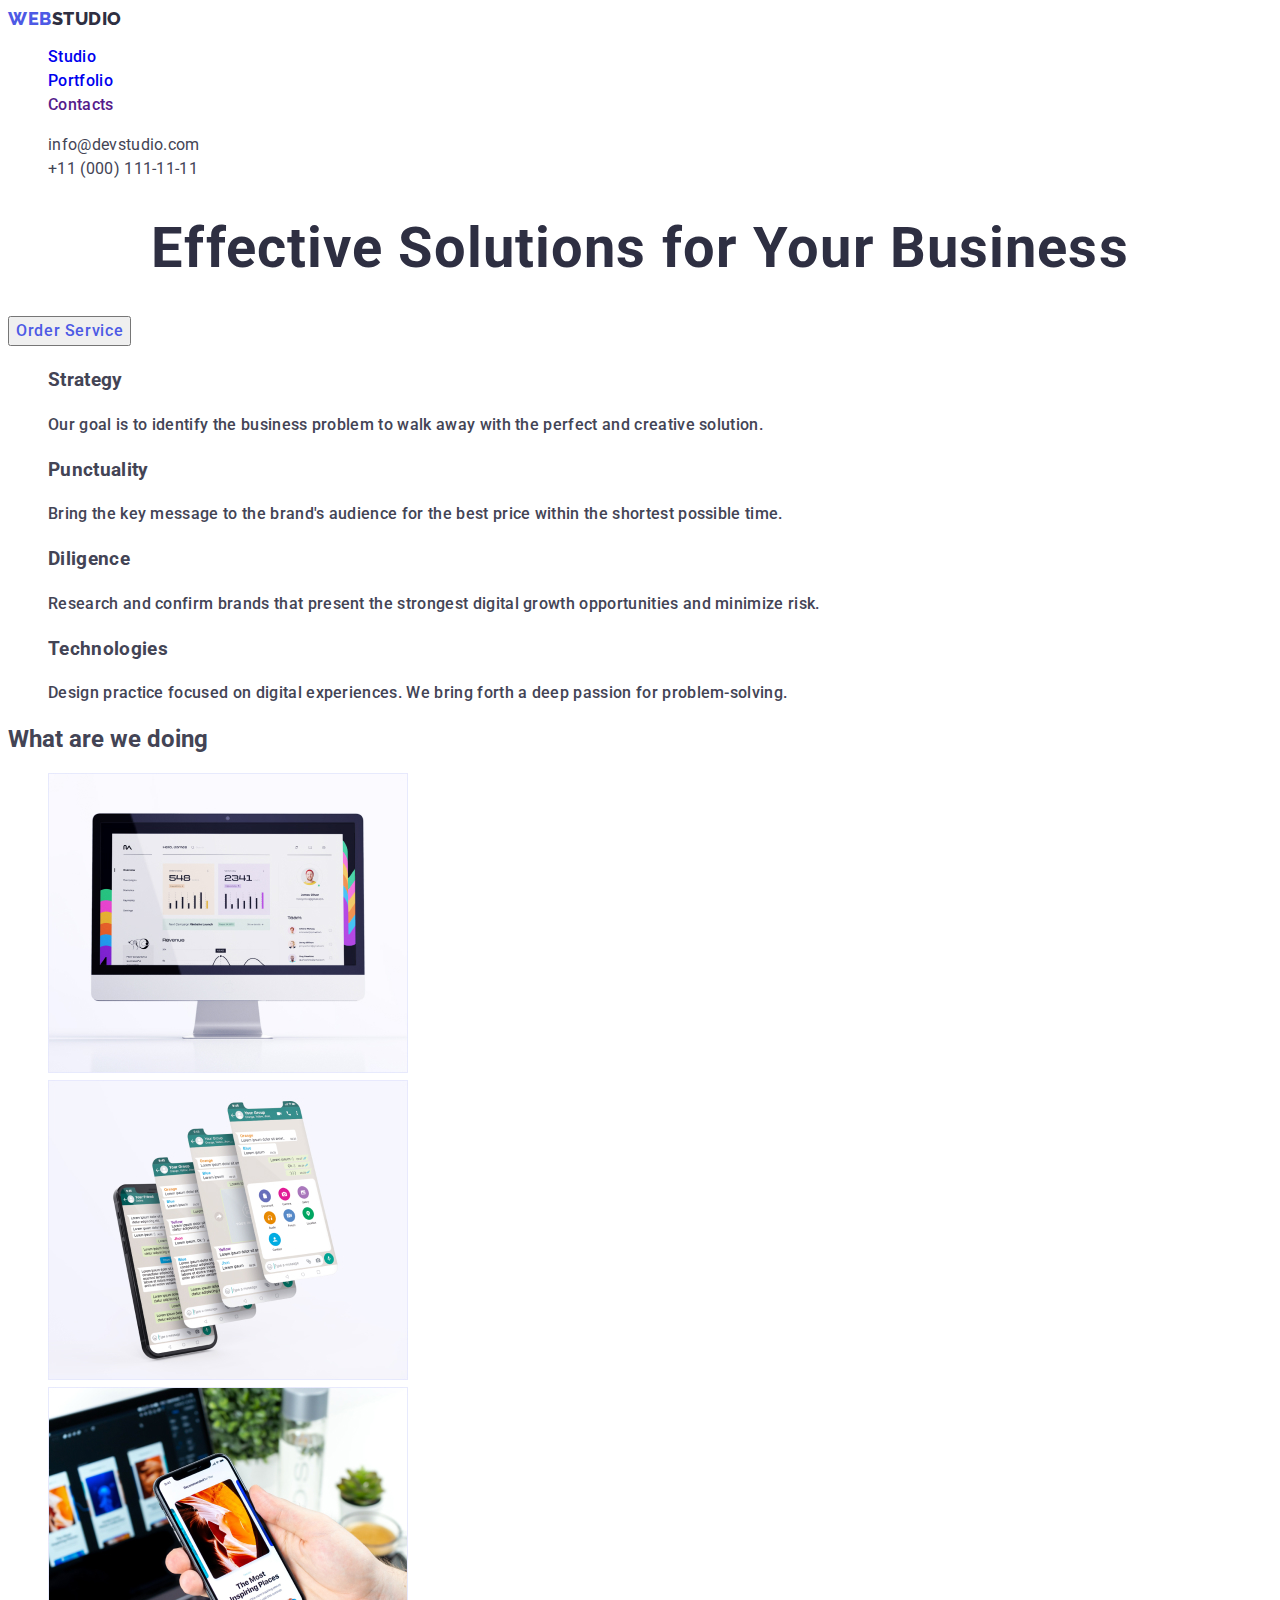
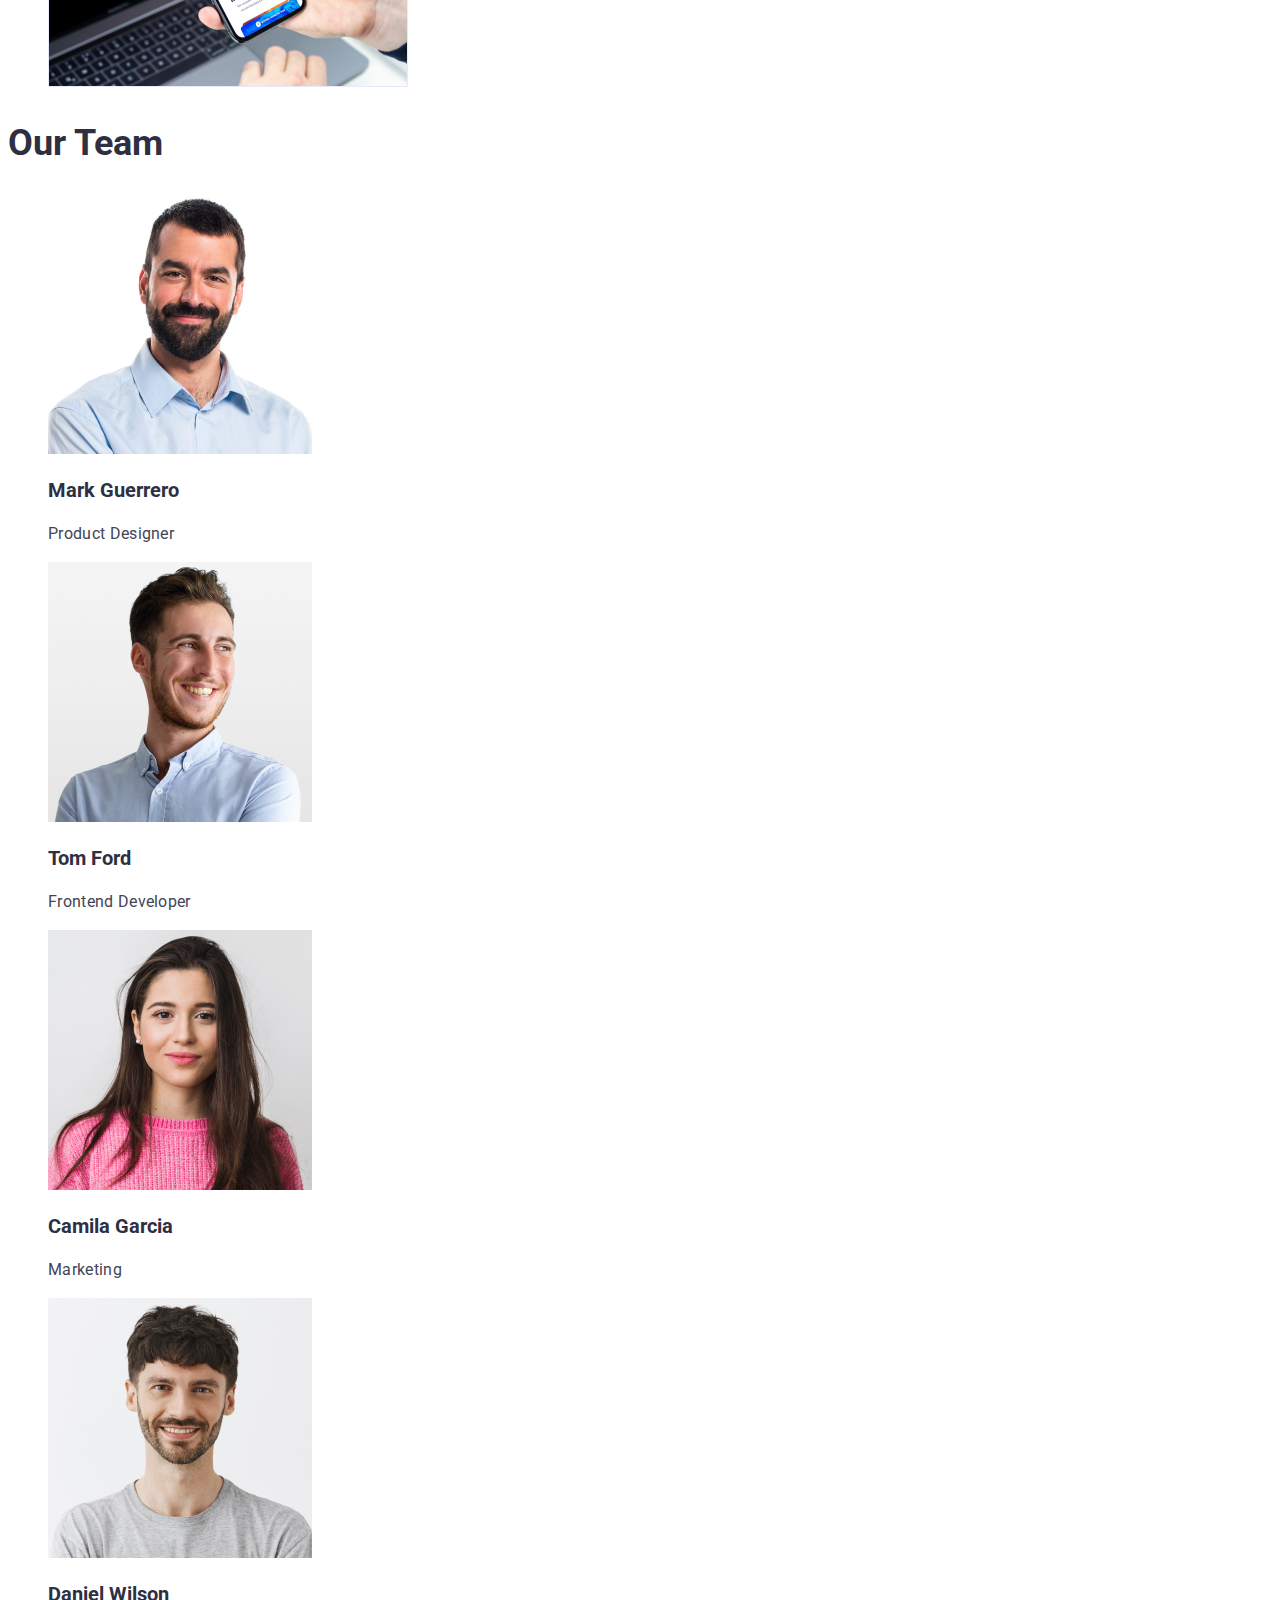
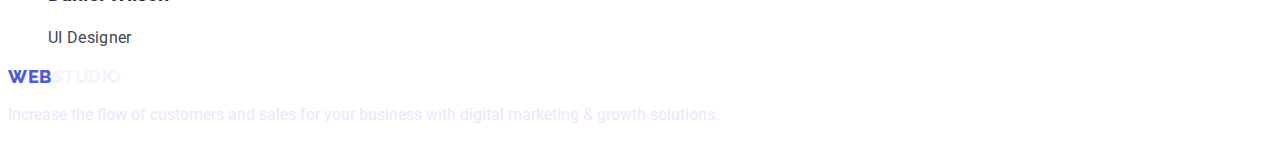
<file: index.html>
<!DOCTYPE html>
<html lang="en">
  <head>
    <meta charset="UTF-8" />
    <meta http-equiv="X-UA-Compatible" content="IE=edge" />
    <meta name="viewport" content="width=device-width, initial-scale=1.0" />
    <title>Web Studio (Version 3.0)</title>
    <link rel="preconnect" href="https://fonts.googleapis.com" />
    <link rel="preconnect" href="https://fonts.gstatic.com" crossorigin />
    <link
      href="https://fonts.googleapis.com/css2?family=Raleway:wght@800&family=Roboto:wght@400;500;700&display=swap"
      rel="stylesheet"
    />
    <link rel="stylesheet" href="./css/styles.css" />
  </head>
  <body>
    <header class="header">
      <nav class="header-nav">
        <a href="./index.html" class="logo link">Web<span style="color: #2e2f42" class="link">Studio</span></a>
        <ul class="header-list list link">
          <li class="header-item"><a href="./index.html">Studio</a></li>
          <li class="header-item"><a href="./portfolio.html">Portfolio</a></li>
          <li class="header-item"><a href="">Contacts</a></li>
        </ul>
        <address class="header-adress">
          <ul class="list">
            <li>
              <a href="mailto:info@devstudio.com" class="header-mail" rel="nofollow noopener noreferrer"
                >info@devstudio.com</a
              >
            </li>
            <li>
              <a href="tel:+110001111111" class="header-tel" rel="nofollow noopener noreferrer">+11 (000) 111-11-11</a>
            </li>
          </ul>
        </address>
      </nav>
    </header>
    <main class="main">
      <section class="hero-sec1">
        <h1 class="hero-title">Effective Solutions for Your Business</h1>
        <button type="button" class="hero-btn">Order Service</button>
      </section>
      <section class="hero-sec2">
        <ul class="hero-sec2-list list">
          <li class="hero-sec2-item">
            <h3>Strategy</h3>
            <p>Our goal is to identify the business problem to walk away with the perfect and creative solution.</p>
          </li>
          <li class="hero-sec2-item">
            <h3>Punctuality</h3>
            <p>Bring the key message to the brand's audience for the best price within the shortest possible time.</p>
          </li>
          <li class="hero-sec2-item">
            <h3>Diligence</h3>
            <p>
              Research and confirm brands that present the strongest digital growth opportunities and minimize risk.
            </p>
          </li>
          <li class="hero-sec2-item">
            <h3>Technologies</h3>
            <p>Design practice focused on digital experiences. We bring forth a deep passion for problem-solving.</p>
          </li>
        </ul>
      </section>
      <section class="hero-sec3">
        <h2 class="sec3-title">What are we doing</h2>
        <ul class="hero-sec2-item list">
          <li class="hero-sec3-item">
            <img src="./images/img1.jpg" alt="Laptop with grafics" width="360" />
          </li>
          <li class="hero-sec3-item">
            <img src="./images/img2.jpg" alt="Phone screen with multiple menus" width="360" />
          </li>
          <li class="hero-sec3-item">
            <img src="./images/img3.jpg" alt="Phone in hand with background" width="360" />
          </li>
        </ul>
      </section>
      <section>
        <h2 class="sec-title">Our Team</h2>
        <ul class="list">
          <li>
            <img src="./images/tc1.jpg" alt="member1" width="264" />
            <h3 class="members">Mark Guerrero</h3>
            <p class="job">Product Designer</p>
          </li>
          <li>
            <img src="./images/tc2.jpg" alt="member2" width="264" />
            <h3 class="members">Tom Ford</h3>
            <p class="job">Frontend Developer</p>
          </li>
          <li>
            <img src="./images/tc3.jpg" alt="member3" width="264" />
            <h3 class="members">Camila Garcia</h3>
            <p class="job">Marketing</p>
          </li>
          <li>
            <img src="./images/tc4.jpg" alt="member4" width="264" />
            <h3 class="members">Daniel Wilson</h3>
            <p class="job">UI Designer</p>
          </li>
        </ul>
      </section>
    </main>
    <footer>
      <a href="./index.html" class="logo">Web<span style="color: #f4f4fd" class="link">Studio</span></a>
      <p class="footer-desc">
        Increase the flow of customers and sales for your business with digital marketing & growth solutions.
      </p>
    </footer>
  </body>
</html>
</file>
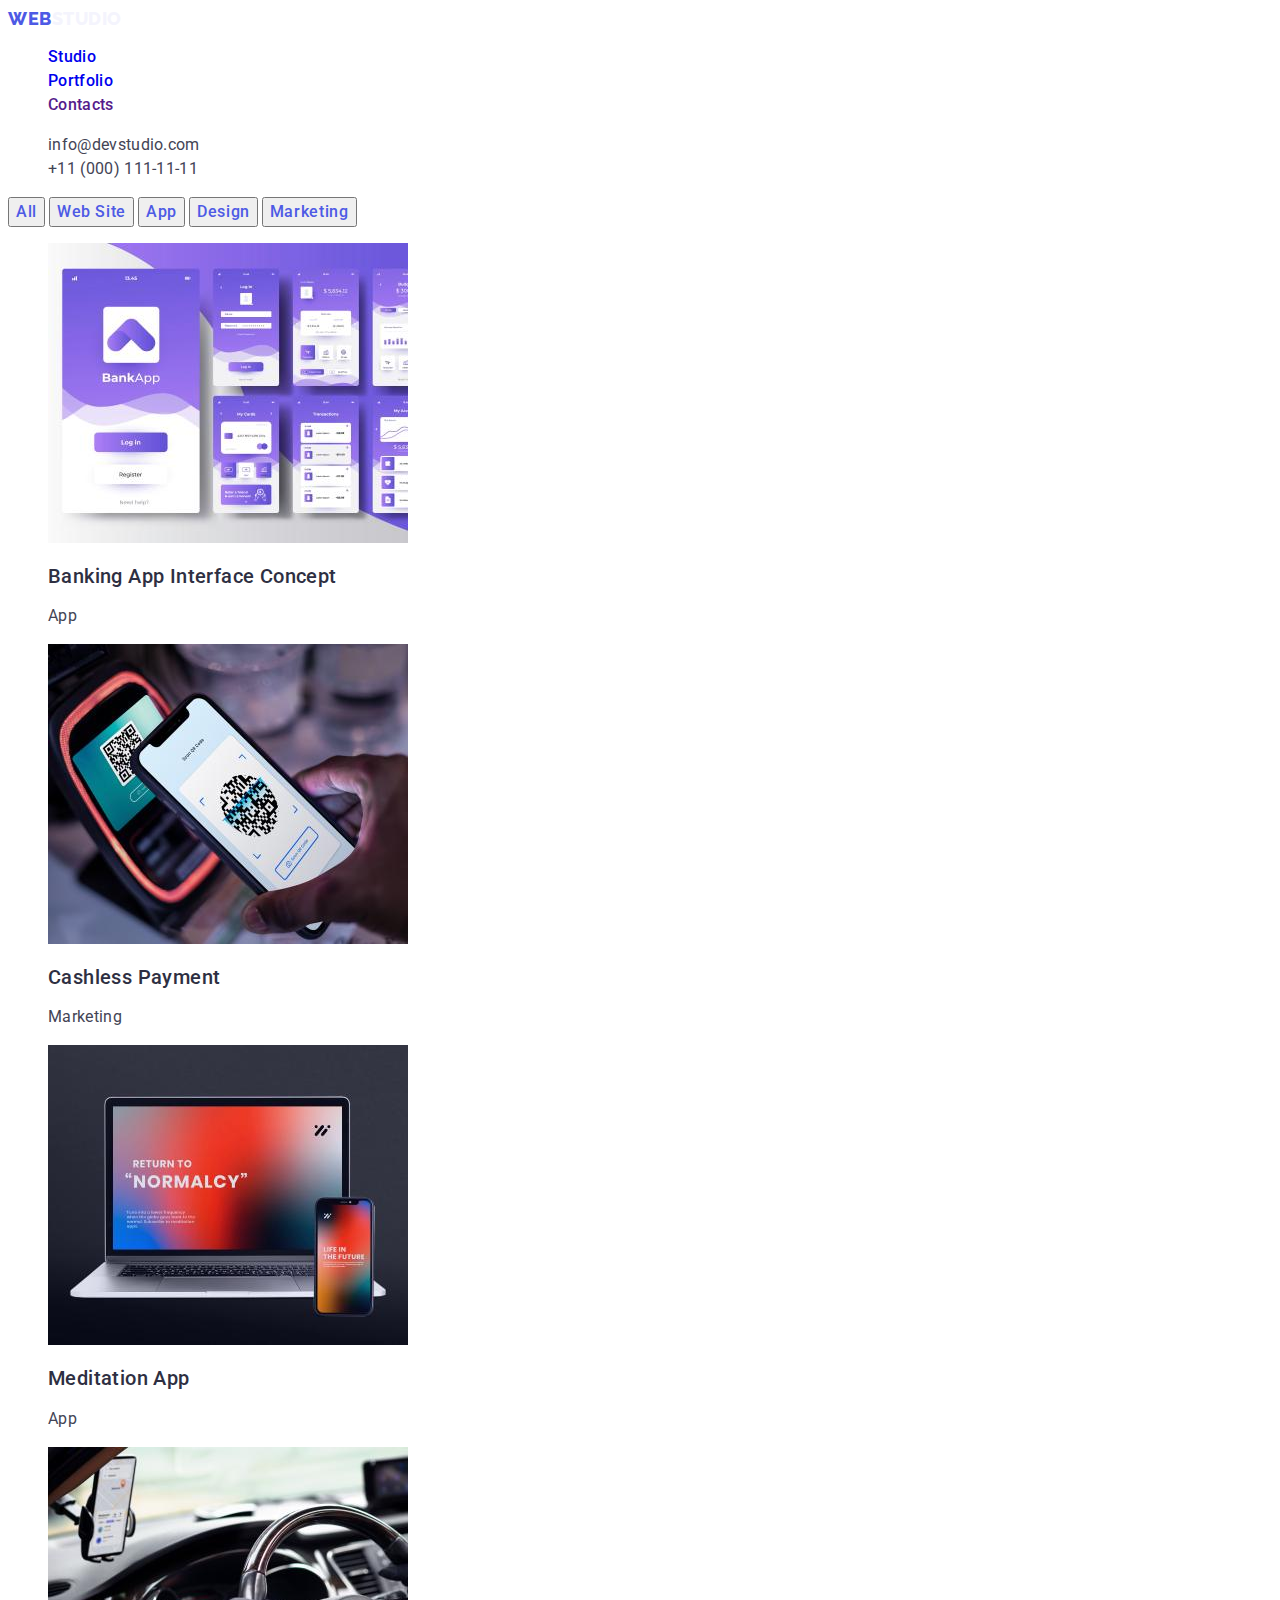
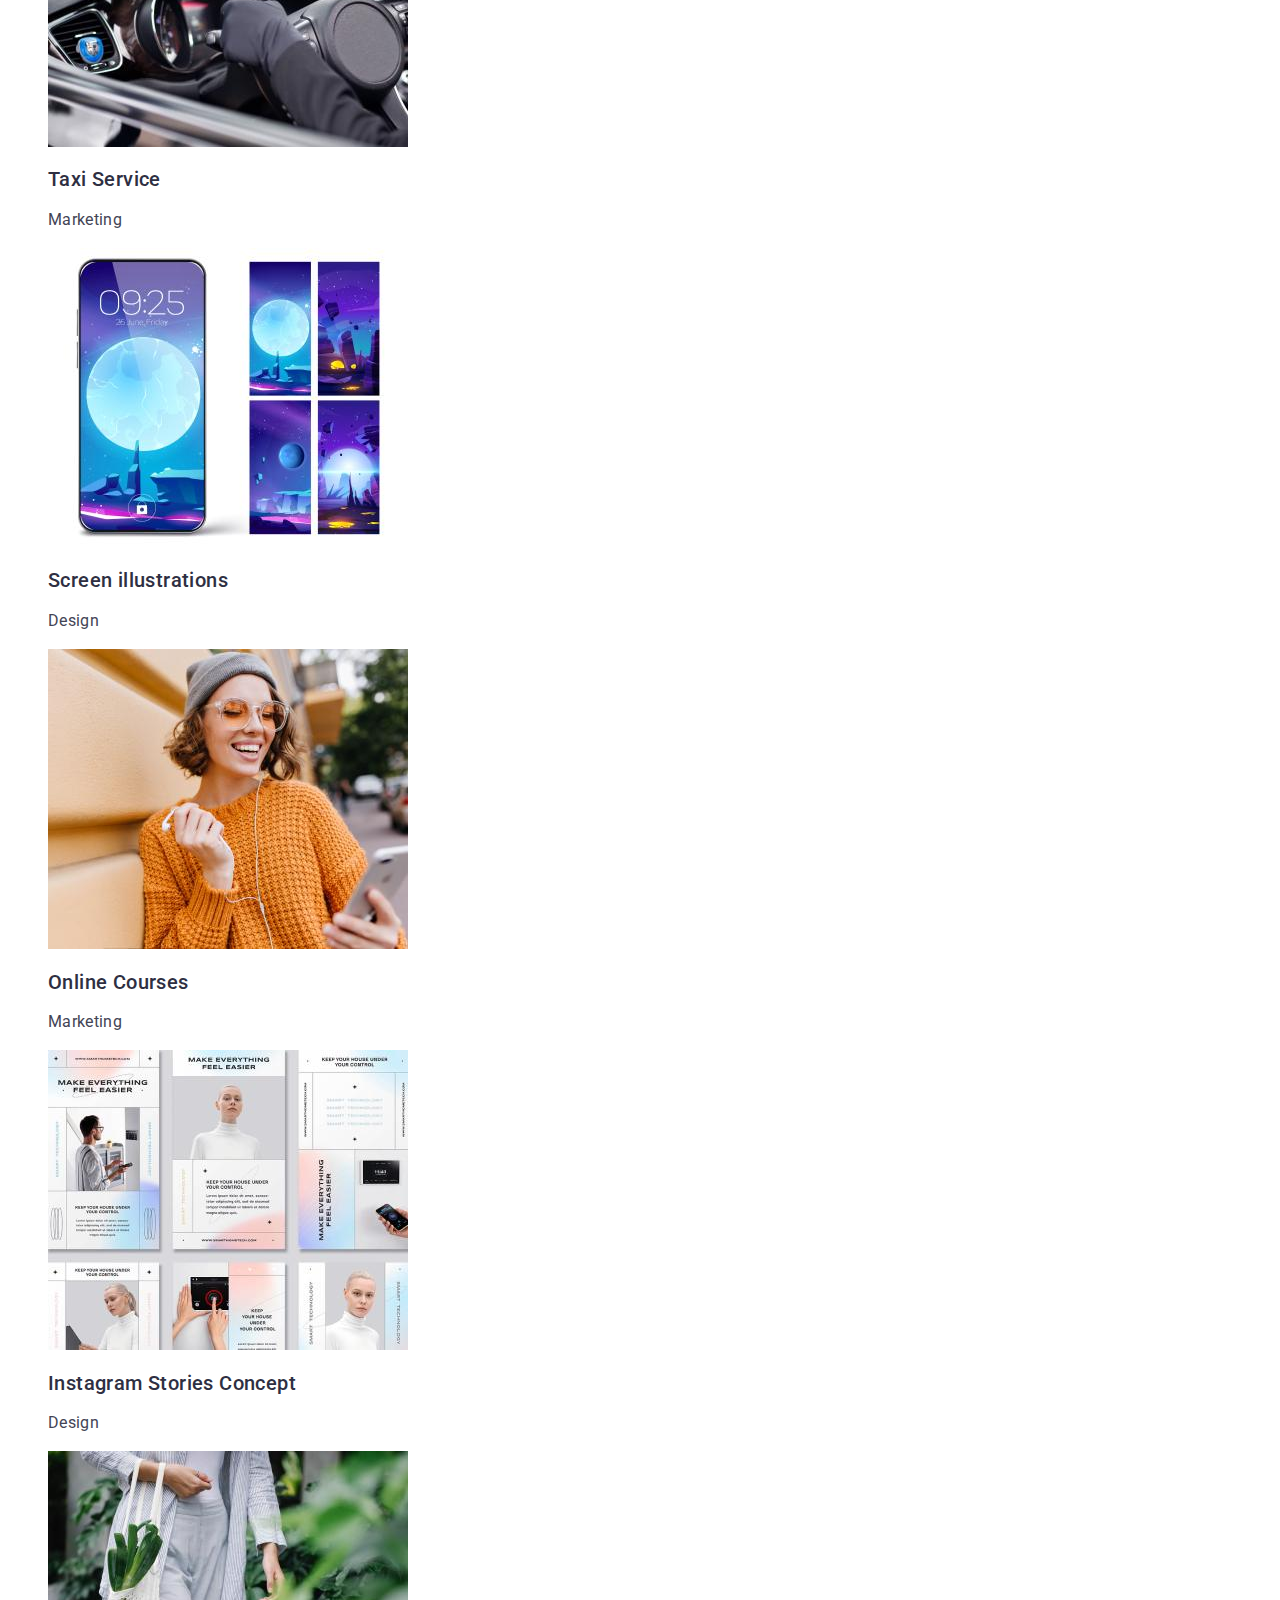
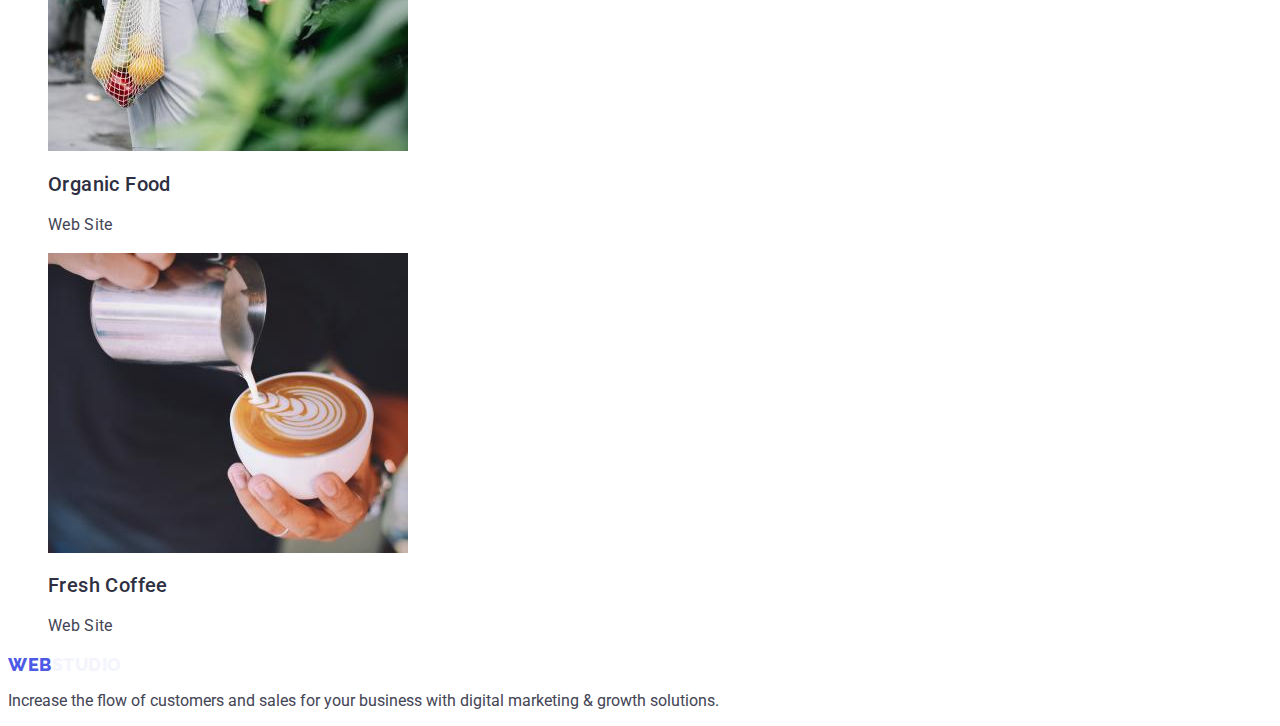
<file: portfolio.html>
<!DOCTYPE html>
<html lang="en">
  <head>
    <meta charset="UTF-8" />
    <meta http-equiv="X-UA-Compatible" content="IE=edge" />
    <meta name="viewport" content="width=device-width, initial-scale=1.0" />
    <title>Portfolio</title>
    <link rel="preconnect" href="https://fonts.googleapis.com" />
    <link rel="preconnect" href="https://fonts.gstatic.com" crossorigin />
    <link
      href="https://fonts.googleapis.com/css2?family=Raleway:wght@800&family=Roboto:wght@400;500;700&display=swap"
      rel="stylesheet"
    />
    <link rel="stylesheet" href="./css/styles.css" />
  </head>
  <body>
    <header class="header">
      <nav class="header-nav">
        <a href="./index.html" class="logo">Web<span style="color:#f4f4fd" class="link">Studio</span></a>
        <ul class="header-list list">
          <li class="header-item"><a href="./index.html">Studio</a></li>
          <li class="header-item"><a href="./portfolio.html">Portfolio</a></li>
          <li class="header-item"><a href="">Contacts</a></li>
        </ul>
        <address>
          <ul class="list">
            <li>
              <a href="mailto:info@devstudio.com" class="header-mail" rel="nofollow noopener noreferrer"
                >info@devstudio.com</a
              >
            </li>
            <li>
              <a href="tel:+110001111111" class="header-tel" rel="nofollow noopener noreferrer">+11 (000) 111-11-11</a>
            </li>
          </ul>
        </address>
      </nav>
    </header>
    <main>
      <h1 hidden>text</h1>
      <div class="nav">
        <button type="button" class="nav-all">All</button>
        <button type="button" class="nav-web">Web Site</button>
        <button type="button" class="nav-app">App</button>
        <button type="button" class="nav-design">Design</button>
        <button type="button" class="nav-mark">Marketing</button>
      </div>
      <section>
        <ul class="list">
          <li>
            <img src="images/p_img1.jpg" alt="content1" width="360" />
            <h2 class="app" >Banking App Interface Concept</h2>
            <p class="dep link">App</p>
          </li>
          <li>
            <img src="images/p_img2.jpg" alt="content2" width="360" />
            <h2 class="app" >Cashless Payment</h2>
            <p class="dep link">Marketing</p>
          </li>
          <li>
            <img src="images/p_img3.jpg" alt="content3" width="360" />
            <h2 class="app" >Meditation App</h2>
            <p class="dep link">App</p>
          </li>
        </ul>
        <ul class="list">
          <li>
            <img src="images/p_img4.jpg" alt="content4" width="360" />
            <h2 class="app" >Taxi Service</h2>
            <p class="dep link">Marketing</p>
          </li>
          <li>
            <img src="images/p_img5.jpg" alt="content5" width="360" />
            <h2 class="app" >Screen illustrations</h2>
            <p class="dep link">Design</p>
          </li>
          <li>
            <img src="images/p_img6.jpg" alt="content6" width="360" />
            <h2 class="app" >Online Courses</h2>
            <p class="dep link">Marketing</p>
          </li>
        </ul>
        <ul class="list">
          <li>
            <img src="images/p_img7.jpg" alt="content7" width="360" />
            <h2 class="app" >Instagram Stories Concept</h2>
            <p class="dep link">Design</p>
          </li>
          <li>
            <img src="images/p_img8.jpg" alt="content8" width="360" />
            <h2 class="app" >Organic Food</h2>
            <p class="dep link">Web Site</p>
          </li>
          <li>
            <img src="images/p_img9.jpg" alt="content9" width="360" />
            <h2 class="app" >Fresh Coffee</h2>
            <p class="dep link">Web Site</p>
          </li>
        </ul>
      </section>
    </main>
    <footer>
      <a href="./index.html" class="logo">Web<span style="color:#f4f4fd" class="link">Studio</span></a>
      <p>Increase the flow of customers and sales for your business with digital marketing & growth solutions.</p>
    </footer>
  </body>
</html>
</file>
<file: css/styles.css>
/* Body */

body {
  font-family: "Roboto", sans-serif;
  color: #434455;
}

.list {
  list-style: none;
}

a {
  text-decoration: none;
}

/* Logo */

.logo {
  font-family: "Raleway", sans-serif;
  font-weight: 800;
  font-size: 18px;
  line-height: 1.17;
  text-decoration: none;
  letter-spacing: 0.03em;
  text-transform: uppercase;
  color: #4d5ae5;
}

.link {
  text-decoration: none;
  color: #4d5ae5;
}

/* Header */

.header-list {
  font-weight: 500;
  font-size: 16px;
  line-height: 1.5;
  letter-spacing: 0.02em;
  text-decoration: none;
  color: #2e2f42;
}

.header-mail,
.header-tel {
  font-weight: 400;
  font-style: normal;
  font-size: 16px;
  line-height: 1.5;
  letter-spacing: 0.02em;
  color: #434455;
}

.hero-title {
  font-size: 56px;
  line-height: 1.07;
  letter-spacing: 0.02em;
  color: #2e2f42;
  text-align: center;
}

.hero-btn {
  font-family: "Roboto", sans-serif;
  font-weight: 500;
  font-size: 16px;
  line-height: 1.5;
  display: flex;
  align-items: center;
  letter-spacing: 0.04em;
  color: #4d5ae5;
  cursor: pointer;
}

.hero-sec2 {
  font-weight: 500;
  font-size: 20px;
  line-height: 1.2;
  letter-spacing: 0.02em;
  color: #2e2f42;
}

.hero-sec2-list {
  font-size: 20px;
  line-height: 1.2;
  letter-spacing: 0.02em;
}

.hero-sec2-item {
  font-size: 16px;
  line-height: 1.5;
  letter-spacing: 0.02em;
  color: #434455;
}

.sec-title {
  font-weight: 700;
  font-size: 36px;
  line-height: 1.11;
  color: #2e2f42;
}

.members {
  font-size: 20px;
  line-height: 1.2;
  color: #2e2f42;
}

.job {
  font-size: 16px;
  line-height: 1.5;
  color: #434455;
  letter-spacing: 0.02em;
}

.footer-desc {
  font-size: 16px;
  line-height: 1.5;
  color: #e7e9fc;
}

.nav-buttons {
  font-size: 16px;
  line-height: 1.5;
  letter-spacing: 0.04em;
  cursor: pointer;
}

.app {
  font-weight: 500;
  font-size: 20px;
  line-height: 1.2;
  color: #2e2f42;
  letter-spacing: 0.02em;
}

.app-name {
  font-size: 16px;
  line-height: 1.5;
  color: #434455;
  letter-spacing: 0.02em;
}

.dep {
  font-size: 16px;
  line-height: 1.5;
  color: #434455;
  letter-spacing: 0.02em;
}

.nav-all,
.nav-web,
.nav-app,
.nav-design,
.nav-mark {
  font-family: "Roboto", sans-serif;
  font-weight: 500;
  font-size: 16px;
  line-height: 1.5;
  letter-spacing: 0.04em;
  color: #4d5ae5;
  cursor: pointer;
}
</file>
